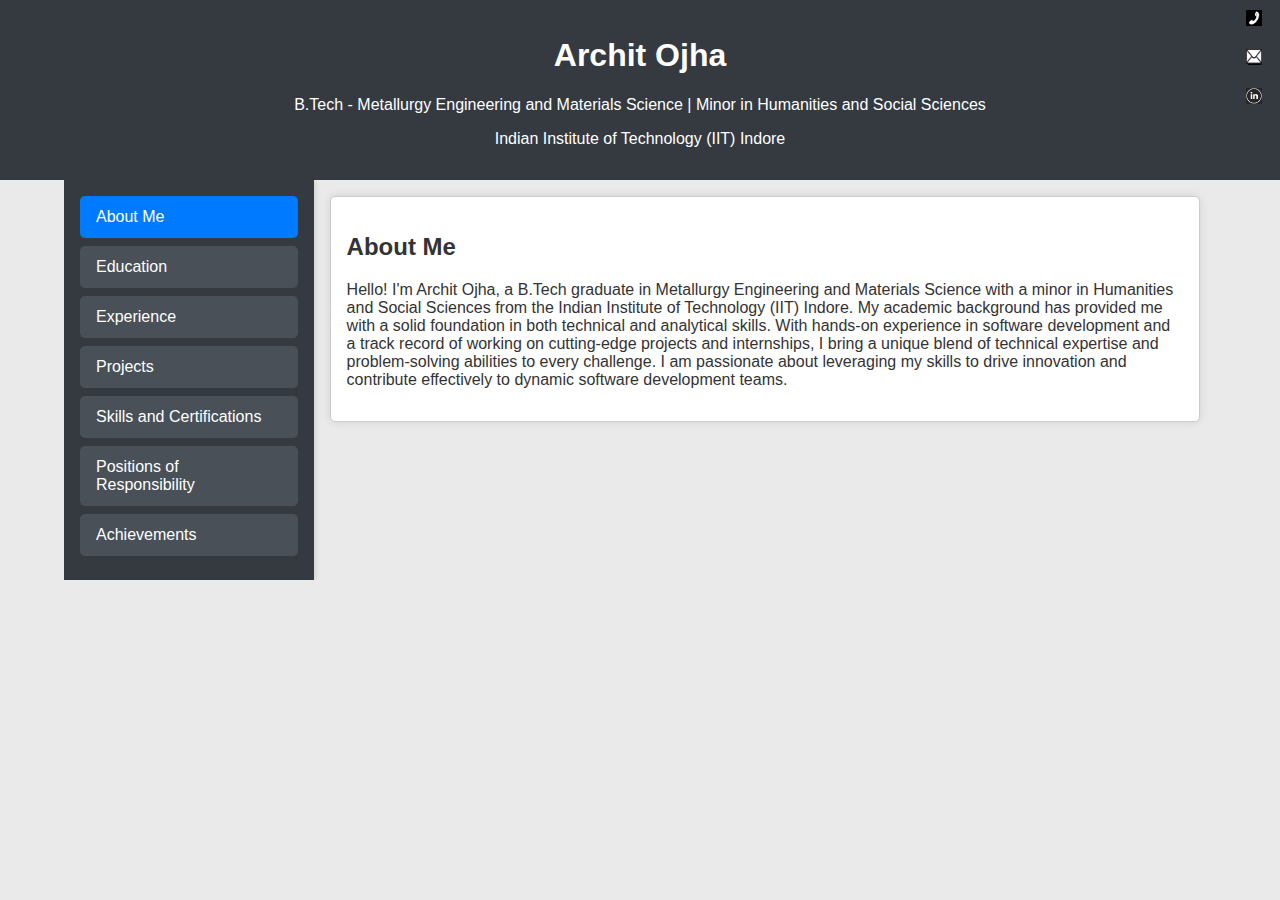
<file: index.html>
<!DOCTYPE html>
<html lang="en">
<head>
    <meta charset="UTF-8">
    <meta name="viewport" content="width=device-width, initial-scale=1.0">
    <title>Archit Ojha - Portfolio</title>
    <link rel="stylesheet" href="styles.css">
</head>
<body>
    <header>
        <div class="container">
            <h1>Archit Ojha</h1>
            <p>B.Tech - Metallurgy Engineering and Materials Science | Minor in Humanities and Social Sciences</p>
            <p>Indian Institute of Technology (IIT) Indore</p>
            <div class="contact-info">
                <a href="tel:8787041948" class="contact-item">
                   <img src="phone-icon.png" alt="Phone Icon"> 
                </a>
		<br>
                <a href="mailto:ojhaarchit26@gmail.com" class="contact-item">
                   <img src="email-icon.png" alt="Email Icon"> 
                </a>
		<br>
                <a href="https://www.linkedin.com/in/architojha/" class="contact-item" target="_blank">
                    <img src="linkedin-icon.png" alt="LinkedIn Icon"> 
                </a>
            </div>
        </div>
    </header>
    <div class="container">
        <!-- Main content container -->
        <div class="main-content">
            <!-- Tabs on the left -->
            <div class="tabs">
                <button class="tablinks" data-target="aboutMe">About Me</button>
                <button class="tablinks" data-target="education">Education</button>
                <button class="tablinks" data-target="experience">Experience</button>
                <button class="tablinks" data-target="projects">Projects</button>
                <button class="tablinks" data-target="skills">Skills and Certifications</button>
                <button class="tablinks" data-target="responsibility">Positions of Responsibility</button>
                <button class="tablinks" data-target="achievements">Achievements</button>
            </div>

            <!-- Tab Content -->
            <div class="tabcontent-wrapper">
                <div id="aboutMe" class="tabcontent">
                    <h2>About Me</h2>
                    <p>Hello! I'm Archit Ojha, a B.Tech graduate in Metallurgy Engineering and Materials Science with a minor in 
			    Humanities and Social Sciences from the Indian Institute of Technology (IIT) Indore. My academic background 
			    has provided me with a solid foundation in both technical and analytical skills. With hands-on experience 
			    in software development and a track record of working on cutting-edge projects and internships, I bring a 
			    unique blend of technical expertise and problem-solving abilities to every challenge. I am passionate about 
			    leveraging my skills to drive innovation and contribute effectively to dynamic software development teams.</p>
                </div>

                <div id="education" class="tabcontent">
                    <h2>Education</h2>
                    <div class="education-section">
                        <h3>B.Tech. in Metallurgy Engineering and Materials Science</h3>
                        <p><strong>Institute/Board:</strong> Indian Institute of Technology (IIT) Indore</p>
                        <p><strong>Year:</strong> 2018-2022</p>
                        <p><strong>CGPA:</strong> 9.25</p>
                    </div>

                    <div class="education-section">
                        <h3>Senior Secondary</h3>
                        <p><strong>Institute/Board:</strong> CBSE Board</p>
                        <p><strong>Year:</strong> 2018</p>
                        <p><strong>Percentage:</strong> 95.6%</p>
                    </div>

                    <div class="education-section">
                        <h3>Secondary</h3>
                        <p><strong>Institute/Board:</strong> CBSE Board</p>
                        <p><strong>Year:</strong> 2016</p>
                        <p><strong>CGPA:</strong> 10 CGPA</p>
                    </div>
                </div>

                <div id="experience" class="tabcontent">
                    <h2>Experience</h2>
                    <div class="section">
                        <h3>Software Development Engineer I</h3>
                        <p><strong>Company:</strong> NCR Voyix Corporation</p>
                        <p><strong>Duration:</strong> 4 July 2022 - Present</p>
                        <p><strong>Location:</strong> Hyderabad, India</p>
                        <ul>
                            <li>Created cloud functions to update user info externally and connected and extended cloud services to generate Receipt Images at POS Machines directly through links, increasing user experience rating by 30% and reducing paper receipt usage by 40%.</li>
                            <li>Created Sales, Performance, and Loyalty Dashboards using GCP Technologies like Big Query and Custom Visualizations using JavaScript, HTML, CSS, which increased sales by 9% and reduced cashier discrepancies by 20%.</li>
                            <li>Developed NCR chatbot for faster BI access using a dialogue flow (GCP natural language processing platform) which interacts with a cloud function via a webhook to get dynamic responses from the NCR analytics data warehouse.</li>
                        </ul>
                    </div>
                    <div class="section">
                        <h3>Internship: Photonics for 2D Nanomaterials</h3>
                        <p><strong>Institution:</strong> Chinese University of Hong Kong</p>
                        <p><strong>Duration:</strong> 28 June - 20 Aug 2021</p>
                        <p><strong>Mentor:</strong> Prof. SUN Xiankai</p>
                        <ul>
                            <li>Objective was to achieve a low-crosstalk aliasing-free optical phased array using simulations.</li>
                            <li>An aliasing-free optical phased array requires half-wavelength spacing between neighboring waveguides, introducing high crosstalk between channels. Reducing the curvature of each waveguide reduces the coupling coefficients by 0.12 and eliminates crosstalk, leading to a reduction in size and number of phase shifters, which increases LIDAR efficiency by 7%.</li>
                        </ul>
                    </div>
                </div>

                <div id="projects" class="tabcontent">
                    <h2>Projects</h2>
                    <div class="section">
                        <h3>Real Estate Price Prediction Project</h3>
                        <p><strong>Technologies:</strong> Python, Machine Learning</p>
                        <p><strong>Link:</strong> <a href="https://github.com/architojha26/Real-State-Price-Prediction-Project" target="_blank">GitHub Link</a></p>
                        <p><strong>Date:</strong> Aug 2021</p>
                        <p>Retrieving, Processing, and Visualizing Data with Python. Real Estate Price Prediction Project using linear regression and support vector regression with a dataset from a public repository.</p>
                    </div>
                    <div class="section">
                        <h3>Metal Oxide Nanostructured Films for Heavy Metal Ions Detection</h3>
                        <p><strong>Mentor:</strong> Dr. Ajay Kr. Kushwaha (IIT Indore)</p>
                        <p><strong>Duration:</strong> Dec 2021 - May 2022</p>
                        <p>Cr ions detection using TiO2 based electrodes up to the limit set by WHO. TiO2 is a promising material for sensing applications due to its high electron mobility, good limit of detection, and adequate energy band gap, leading to efficient electron extraction and transport.</p>
                    </div>
                </div>

                <!-- New Tabs Content -->
                <div id="skills" class="tabcontent">
                    <h2>Skills and Certifications</h2>
                    <div class="section">
                        <h3>Tools and Technologies</h3>
                        <p>Google Cloud Platforms (GCP), Looker, Postman</p>
                        <h3>Languages and Database</h3>
                        <p>C++, Python, SQL, HTML, CSS, Java, LookML, JavaScript</p>
                        <h3>Other Skills</h3>
                        <p>Data Structures and Algorithms, Object-Oriented Programming (OOP), Mathematics, Communication, Presentation, Critical Thinking</p>
                        <h3>Certification</h3>
                        <p>Python Specialization, University of Michigan (Coursera-2020)</p>
                    </div>
                </div>

                <div id="responsibility" class="tabcontent">
                    <h2>Positions of Responsibility</h2>
                    <div class="section">
                        <p><strong>Marketing & Publicity Head, Metacryst Club, IIT Indore</strong> (Mar 2020 - Apr 2021)</p>
                        <p><strong>Organizer, METABIZZ’20 (Part of Annual Techfest), IIT Indore</strong> (Dec 2020)</p>
                    </div>
                </div>

                <div id="achievements" class="tabcontent">
                    <h2>Achievements</h2>
                    <div class="section">
                        <p><strong>Hackathon:</strong> Among Top 10 Projects at Regional Level in NCR Hackathon (2023)</p>
                        <p><strong>Newton’s Coding Challenge:</strong> Ranked in Top 50 (at 41) across India (2021)</p>
                        <p><strong>September Lunchtime 2021 - Codechef:</strong> 454 - Global Rank (2021)</p>
                        <p><strong>Exceptional Performer:</strong> In the course of Theory of Metal Forming (2020)</p>
                        <p><strong>STRUCTURA’19:</strong> Runner-up at Structura 2019, IIT Indore at Fluxus (2019)</p>
                        <p><strong>Gold Medals:</strong> International Mathematics Olympiad (IMO-2018), Incredible India Quiz (2020) & MOTIF (2020)</p>
                    </div>
                </div>
            </div>
        </div>
    </div>

    <script src="script.js"></script>
</body>
</html>
</file>
<file: styles.css>
/* Base styles */
body {
    font-family: Arial, sans-serif;
    margin: 0;
    padding: 0;
    color: #333;
    background-color: #eaeaea; /* Light gray background */
}

.container {
    width: 90%;
    margin: auto;
    overflow: hidden;
}

/* Contact Information Styles */
header {
    position: relative;
}

.contact-info {
    position: absolute;
    top: 0;
    right: 0;
    padding: 10px;
    display: flex;
    flex-direction: column;
    align-items: flex-end;
}

.contact-item {
    display: flex;
    align-items: center;
    margin-bottom: 5px;
    text-decoration: none;
    color: #000; /* Adjust color as needed */
}

.contact-item img {
    width: 16px; /* Adjust size as needed */
    height: 16px; /* Adjust size as needed */
    margin-right: 8px;
}

/* Header styles */
header {
    background: #343a40; /* Dark gray background for header */
    color: #fff; /* White text color */
    padding: 1rem 0;
    text-align: center;
}

/* Main content styles */
.main-content {
    display: flex;
    flex-direction: row;
}

/* Tabs styles */
.tabs {
    width: 20%;
    background-color: #343a40; /* Dark gray for tabs background */
    padding: 1rem;
    box-shadow: 2px 0 5px rgba(0, 0, 0, 0.1); /* Shadow to the right of tabs */
}

.tabs button {
    background-color: #495057; /* Gray for tab buttons */
    border: none;
    color: white;
    padding: 12px 16px;
    cursor: pointer;
    font-size: 1rem;
    text-align: left;
    display: block;
    width: 100%;
    border-radius: 5px;
    margin-bottom: 0.5rem;
}

.tabs button.active {
    background-color: #007bff; /* Blue for active tab */
}

.tabs button:hover {
    background-color: #0056b3; /* Darker blue for hover effect */
}

/* Tab content wrapper */
.tabcontent-wrapper {
    width: 80%;
    padding: 1rem;
}

/* Tab content styles */
.tabcontent {
    display: none;
    padding: 1rem;
    border: 1px solid #ccc;
    border-radius: 5px;
    background-color: #fff;
    box-shadow: 0 0 10px rgba(0, 0, 0, 0.1); /* Subtle shadow */
}

/* Section styles */
.education-section {
    margin-bottom: 2rem;
    padding: 1rem;
    border-left: 4px solid #007bff; /* Blue border to the left of each section */
    background-color: #f9f9f9; /* Light background for each section */
}

.education-section h3 {
    color: #007bff; /* Blue color for section headers */
    margin-top: 0;
}

.section {
    margin-bottom: 2rem;
}

.section h3 {
    color: #007bff; /* Blue color for section headers */
}

a {
    color: #007bff; /* Blue color for links */
    text-decoration: none;
}

a:hover {
    text-decoration: underline; /* Underline on hover for links */
}

/* Responsive styles */
@media (max-width: 768px) {
    .main-content {
        flex-direction: column;
    }

    .tabs {
        width: 100%;
        box-shadow: none;
    }

    .tabs button {
        margin-bottom: 0.5rem;
        font-size: 0.9rem;
    }

    .tabcontent-wrapper {
        width: 100%;
        padding: 0.5rem;
    }

    .tabcontent {
        padding: 0.5rem;
        font-size: 0.9rem;
    }

    .contact-info {
        position: static;
        flex-direction: row;
        justify-content: center;
        padding: 0;
        margin-top: 10px;
    }

    .contact-item {
        margin-bottom: 0;
        margin-right: 10px;
    }
}

@media (max-width: 480px) {
    .tabs button {
        font-size: 0.8rem;
    }

    .tabcontent {
        font-size: 0.8rem;
    }

    .contact-info {
        flex-direction: column;
        align-items: center;
    }

    .contact-item img {
        width: 14px;
        height: 14px;
    }
}
</file>
